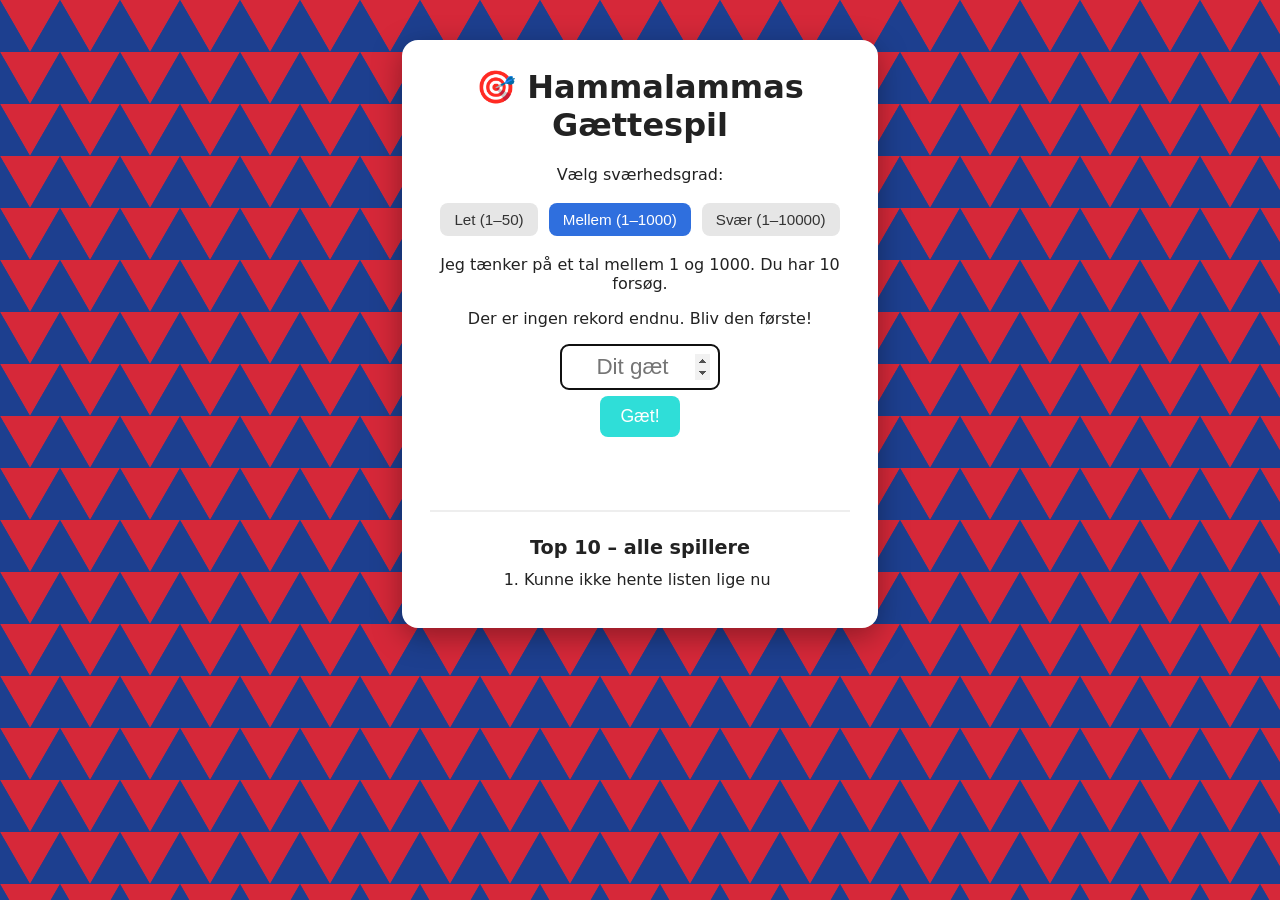
<file: index.html>
<!DOCTYPE html>
<html lang="da">
<head>
  <meta charset="UTF-8">
  <meta name="viewport" content="width=device-width, initial-scale=1">
  <title>Gættespil</title>

  <!-- ===================== CSS: hvordan siden SER UD ===================== -->
  <style>
    body {
      font-family: system-ui, sans-serif;
      color: #222;
      display: flex;
      justify-content: center;
      padding: 40px 16px;
      margin: 0;
      min-height: 100vh;
      box-sizing: border-box;

      /* Baggrund: et lille billede (SVG) med tre trekanter, som gentages over hele siden.
         Den røde peger nedad, og de to blå halvdele udfylder hullerne, så de skiftes. */
      background-color: #1d3f8f;
      background-image: url("data:image/svg+xml,%3Csvg xmlns='http://www.w3.org/2000/svg' width='60' height='52'%3E%3Cpolygon points='0,0 60,0 30,52' fill='%23d62839'/%3E%3Cpolygon points='0,0 30,52 0,52' fill='%231d3f8f'/%3E%3Cpolygon points='60,0 60,52 30,52' fill='%231d3f8f'/%3E%3C/svg%3E");
      background-size: 60px 52px;
    }

    .kort {
      background: white;
      max-width: 420px;
      width: 100%;
      height: fit-content;
      padding: 28px;
      border-radius: 16px;
      box-shadow: 0 8px 30px rgba(0, 0, 0, 0.35);
      text-align: center;
    }

    h1 { margin-top: 0; }

    input {
      font-size: 1.4rem;
      width: 140px;
      padding: 8px;
      text-align: center;
      border: 2px solid #ccc;
      border-radius: 8px;
    }

    button {
      font-size: 1.1rem;
      padding: 10px 20px;
      margin: 6px;
      border: none;
      border-radius: 8px;
      background: #2fded8;
      color: white;
      cursor: pointer;
    }

    button:hover { background: #1f57b8; }
    button:disabled { background: #aaa; cursor: default; }

    /* Knapperne til sværhedsgrad: grå, og blå når de er valgt */
    .niveau-knap {
      font-size: 0.95rem;
      padding: 8px 14px;
      margin: 3px;
      background: #e6e6e6;
      color: #333;
    }
    .niveau-knap:hover { background: #d4d4d4; }
    .niveau-knap.valgt { background: #2f6fde; color: white; }

    #besked {
      font-size: 1.2rem;
      font-weight: bold;
      min-height: 1.5em;
      margin: 18px 0;
    }

    .lav    { color: #d97a00; }
    .høj    { color: #c0392b; }
    .vundet { color: #1e8a3a; }

    #tidligere-gæt { color: #777; }

    /* ---- Fælles highscore-liste ---- */
    #gem-boks {
      background: #f3f7ff;
      border-radius: 12px;
      padding: 12px;
      margin: 12px 0;
    }
    #navn-felt { width: 180px; font-size: 1.1rem; }
    #top10-boks { border-top: 2px solid #eee; margin-top: 20px; padding-top: 8px; }
    #top10-boks h2 { font-size: 1.2rem; margin-bottom: 4px; }
    #top10 { text-align: left; max-width: 260px; margin: 8px auto; padding-left: 28px; }
    #top10 li { padding: 3px 0; }
    #top10 li span { float: right; color: #777; }

    /* Tommel op: stor, og "popper" frem med en lille animation */
    #tommel {
      font-size: 7rem;
      line-height: 1;
      animation: pop 0.6s ease-out;
    }

    @keyframes pop {
      0%   { transform: scale(0) rotate(-30deg); }
      70%  { transform: scale(1.25) rotate(10deg); }
      100% { transform: scale(1) rotate(0); }
    }
  </style>
</head>
<body>

  <!-- ===================== HTML: hvad der er PÅ siden ===================== -->
  <div class="kort">
    <h1>🎯 Hammalammas Gættespil</h1>

    <p>Vælg sværhedsgrad:</p>
    <div id="niveauer">
      <button class="niveau-knap" data-maks="50" data-forsøg="7">Let (1–50)</button>
      <button class="niveau-knap" data-maks="1000" data-forsøg="10">Mellem (1–1000)</button>
      <button class="niveau-knap" data-maks="10000" data-forsøg="14">Svær (1–10000)</button>
    </div>

    <p id="intro"></p>
    <p id="rekord-tekst"></p>

    <input id="gæt-felt" type="number" placeholder="Dit gæt">
    <br>
    <button id="gæt-knap">Gæt!</button>
    <button id="igen-knap" hidden>Spil igen</button>

    <div id="tommel" hidden>👍🏼</div>
    <p id="besked"></p>
    <p id="tidligere-gæt"></p>

    <!-- Vises kun, når man har vundet -->
    <div id="gem-boks" hidden>
      <p>Skriv dig på den fælles highscore-liste:</p>
      <input id="navn-felt" maxlength="20" placeholder="Dit navn">
      <button id="gem-knap">Gem</button>
    </div>

    <!-- Den fælles liste, som ALLE spillere kan se -->
    <div id="top10-boks">
      <h2>Top 10 – alle spillere</h2>
      <ol id="top10"></ol>
    </div>
  </div>

  <!-- ===================== JavaScript: hvad siden GØR ===================== -->
  <script>
    let MAKS_TAL = 1000;    // Det højeste tal, computeren kan vælge (ændres af sværhedsgraden)
    let MAKS_FORSØG = 10;   // Så mange gæt har spilleren (ændres af sværhedsgraden)

    // Find elementerne på siden, så vi kan ændre dem
    const gætFelt = document.getElementById("gæt-felt");
    const gætKnap = document.getElementById("gæt-knap");
    const igenKnap = document.getElementById("igen-knap");
    const besked = document.getElementById("besked");
    const tidligereGæt = document.getElementById("tidligere-gæt");
    const rekordTekst = document.getElementById("rekord-tekst");
    const tommel = document.getElementById("tommel");
    const niveauKnapper = document.querySelectorAll(".niveau-knap");

    let hemmeligtTal;
    let antalForsøg;
    let gætListe;

    // I Python gemte vi rekorden i rekord.txt.
    // En hjemmeside må ikke skrive filer, så her gemmer vi i browserens hukommelse (localStorage).
    // Hver sværhedsgrad har sin egen rekord, fx "rekord-100".
    // try/catch: hvis browseren har slået hukommelsen fra, virker spillet stadig (bare uden rekord).
    function hentRekord() {
      try {
        const indhold = localStorage.getItem("rekord-" + MAKS_TAL);
        return indhold === null ? null : Number(indhold);
      } catch {
        return null;
      }
    }

    function gemRekord(forsøg) {
      try {
        localStorage.setItem("rekord-" + MAKS_TAL, forsøg);
      } catch {}
    }

    function visRekord() {
      const rekord = hentRekord();
      if (rekord === null) {
        rekordTekst.textContent = "Der er ingen rekord endnu. Bliv den første!";
      } else {
        rekordTekst.textContent = `🏆 Rekord: ${rekord} forsøg`;
      }
    }

    // Kører, når spilleren klikker på en sværhedsgrad
    function vælgNiveau(knap) {
      MAKS_TAL = Number(knap.dataset.maks);
      MAKS_FORSØG = Number(knap.dataset.forsøg);

      // Husk valget til næste gang (i browserens notesbog)
      try { localStorage.setItem("sidste-niveau", MAKS_TAL); } catch {}

      // Gør den valgte knap blå og de andre grå
      niveauKnapper.forEach((k) => k.classList.remove("valgt"));
      knap.classList.add("valgt");

      nytSpil();
    }

    function nytSpil() {
      // Math.random() er JavaScripts version af random.randint()
      hemmeligtTal = Math.floor(Math.random() * MAKS_TAL) + 1;
      antalForsøg = 0;
      gætListe = [];

      document.getElementById("intro").textContent =
        `Jeg tænker på et tal mellem 1 og ${MAKS_TAL}. Du har ${MAKS_FORSØG} forsøg.`;
      besked.textContent = "";
      besked.className = "";
      tidligereGæt.textContent = "";
      tommel.hidden = true;
      gætFelt.value = "";
      gætFelt.disabled = false;
      gætKnap.disabled = false;
      igenKnap.hidden = true;
      gemBoks.hidden = true;
      gætFelt.focus();
      visRekord();
      hentTop10();
    }

    function slutSpil() {
      gætFelt.disabled = true;
      gætKnap.disabled = true;
      igenKnap.hidden = false;
      igenKnap.focus();
    }

    // Denne funktion kører hver gang spilleren gætter.
    // I Python var det inde i en while-løkke; på en hjemmeside venter vi i stedet på et klik.
    function gæt() {
      const gæt = Number(gætFelt.value);

      // Tjek at der faktisk er skrevet et helt tal
      if (!Number.isInteger(gæt) || gæt < 1 || gætFelt.value === "") {
        besked.textContent = "Skriv venligst et helt tal.";
        besked.className = "";
        return;
      }

      antalForsøg += 1;
      const tilbage = MAKS_FORSØG - antalForsøg;
      gætListe.push(gæt);
      tidligereGæt.textContent = "Dine gæt: " + gætListe.join(", ");
      gætFelt.value = "";
      gætFelt.focus();

      if (gæt === hemmeligtTal) {
        besked.textContent = `Rigtigt! Tallet var ${hemmeligtTal}. Du brugte ${antalForsøg} forsøg.`;
        besked.className = "vundet";
        tommel.hidden = false;   // Vis tommel op

        // Ny rekord, hvis man vandt med færre forsøg end før
        const rekord = hentRekord();
        if (rekord === null || antalForsøg < rekord) {
          gemRekord(antalForsøg);
          besked.textContent += " 🎉 NY REKORD!";
          visRekord();
        }
        slutSpil();
        // Vis boksen, hvor man kan skrive sig på den fælles liste
        gemBoks.hidden = false;
        gemKnap.disabled = false;
        navnFelt.focus();
      } else if (tilbage === 0) {
        besked.textContent = `Du tabte! Tallet var ${hemmeligtTal}.`;
        besked.className = "høj";
        slutSpil();
      } else if (gæt < hemmeligtTal) {
        besked.textContent = `For lavt! (${tilbage} forsøg tilbage)`;
        besked.className = "lav";
      } else {
        besked.textContent = `For højt! (${tilbage} forsøg tilbage)`;
        besked.className = "høj";
      }
    }

    // Sæt knapperne til at kalde vores funktioner
    gætKnap.addEventListener("click", gæt);
    igenKnap.addEventListener("click", nytSpil);
    niveauKnapper.forEach((knap) => {
      knap.addEventListener("click", () => vælgNiveau(knap));
    });

    // Lad Enter-tasten virke som et klik på "Gæt!"
    gætFelt.addEventListener("keydown", (e) => {
      if (e.key === "Enter") gæt();
    });

    // =====================================================================
    // DATABASEN: den fælles highscore-liste (Supabase)
    // Det er bare en API – ligesom vejr-appen. Vi HENTER listen og SENDER resultater.
    // =====================================================================
    const DATABASE = "https://gpemdxvwswvmqcpqwgha.supabase.co/rest/v1/highscore";
    const NØGLE = "sb_publishable_vUSTRInfp7i4qqghwwHR2Q_UsGT6zrC";   // offentlig nøgle – må gerne stå her

    const gemBoks = document.getElementById("gem-boks");
    const navnFelt = document.getElementById("navn-felt");
    const gemKnap = document.getElementById("gem-knap");
    const top10 = document.getElementById("top10");

    // HENT: de 10 bedste på den valgte sværhedsgrad (færrest gæt først)
    function hentTop10() {
      const adresse = DATABASE
        + "?select=navn,gaet"
        + "&niveau=eq." + MAKS_TAL          // kun den valgte sværhedsgrad
        + "&order=gaet.asc,oprettet.asc"    // færrest gæt først – ved lige stilling vinder den første
        + "&limit=10";                      // kun 10

      fetch(adresse, { headers: { apikey: NØGLE } })
        .then(svar => svar.json())
        .then(liste => {
          top10.innerHTML = "";
          if (liste.length === 0) {
            top10.innerHTML = "<li>Ingen endnu – bliv den første!</li>";
            return;
          }
          liste.forEach(række => {
            const linje = document.createElement("li");
            linje.textContent = række.navn;          // textContent = sikkert, selv hvis nogen skriver kode som navn
            const gæt = document.createElement("span");
            gæt.textContent = række.gaet + " gæt";
            linje.appendChild(gæt);
            top10.appendChild(linje);
          });
        })
        .catch(() => { top10.innerHTML = "<li>Kunne ikke hente listen lige nu</li>"; });
    }

    // SEND: gem et nyt resultat i databasen
    function gemResultat() {
      const navn = navnFelt.value.trim();
      if (navn === "") { navnFelt.focus(); return; }

      gemKnap.disabled = true;   // så man ikke kan trykke to gange
      fetch(DATABASE, {
        method: "POST",                     // POST = "her er noget nyt, gem det"
        headers: {
          apikey: NØGLE,
          "Content-Type": "application/json",
          Prefer: "return=minimal"
        },
        body: JSON.stringify({ navn: navn, gaet: antalForsøg, niveau: MAKS_TAL })
      })
        .then(svar => {
          if (!svar.ok) throw new Error("Databasen sagde nej");
          gemBoks.hidden = true;
          besked.textContent += " Du er gemt på listen!";
          hentTop10();
        })
        .catch(() => {
          gemKnap.disabled = false;
          alert("Det lykkedes ikke at gemme. Prøv igen.");
        });
    }

    gemKnap.addEventListener("click", gemResultat);
    navnFelt.addEventListener("keydown", (e) => {
      if (e.key === "Enter") gemResultat();
    });

    // ---- Her starter programmet ----
    // Start på den sværhedsgrad, man sidst valgte (eller "Mellem" første gang)
    let sidsteNiveau = null;
    try { sidsteNiveau = localStorage.getItem("sidste-niveau"); } catch {}
    const startKnap = [...niveauKnapper].find(k => k.dataset.maks === sidsteNiveau) || niveauKnapper[1];
    vælgNiveau(startKnap);
  </script>
</body>
</html>
</file>
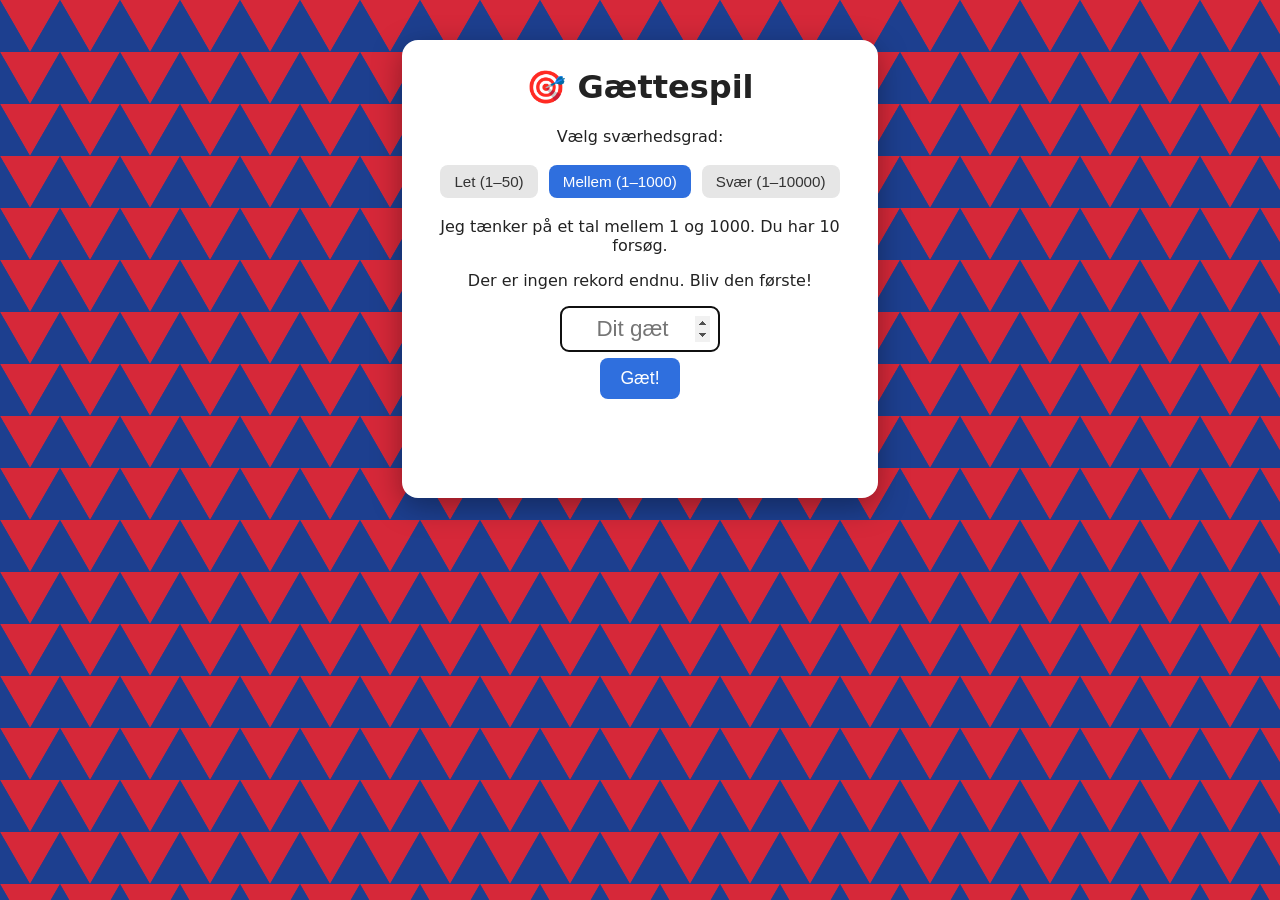
<file: hjemmeside/index.html>
<!DOCTYPE html>
<html lang="da">
<head>
  <meta charset="UTF-8">
  <meta name="viewport" content="width=device-width, initial-scale=1">
  <title>Gættespil</title>

  <!-- ===================== CSS: hvordan siden SER UD ===================== -->
  <style>
    body {
      font-family: system-ui, sans-serif;
      color: #222;
      display: flex;
      justify-content: center;
      padding: 40px 16px;
      margin: 0;
      min-height: 100vh;
      box-sizing: border-box;

      /* Baggrund: et lille billede (SVG) med tre trekanter, som gentages over hele siden.
         Den røde peger nedad, og de to blå halvdele udfylder hullerne, så de skiftes. */
      background-color: #1d3f8f;
      background-image: url("data:image/svg+xml,%3Csvg xmlns='http://www.w3.org/2000/svg' width='60' height='52'%3E%3Cpolygon points='0,0 60,0 30,52' fill='%23d62839'/%3E%3Cpolygon points='0,0 30,52 0,52' fill='%231d3f8f'/%3E%3Cpolygon points='60,0 60,52 30,52' fill='%231d3f8f'/%3E%3C/svg%3E");
      background-size: 60px 52px;
    }

    .kort {
      background: white;
      max-width: 420px;
      width: 100%;
      height: fit-content;
      padding: 28px;
      border-radius: 16px;
      box-shadow: 0 8px 30px rgba(0, 0, 0, 0.35);
      text-align: center;
    }

    h1 { margin-top: 0; }

    input {
      font-size: 1.4rem;
      width: 140px;
      padding: 8px;
      text-align: center;
      border: 2px solid #ccc;
      border-radius: 8px;
    }

    button {
      font-size: 1.1rem;
      padding: 10px 20px;
      margin: 6px;
      border: none;
      border-radius: 8px;
      background: #2f6fde;
      color: white;
      cursor: pointer;
    }

    button:hover { background: #1f57b8; }
    button:disabled { background: #aaa; cursor: default; }

    /* Knapperne til sværhedsgrad: grå, og blå når de er valgt */
    .niveau-knap {
      font-size: 0.95rem;
      padding: 8px 14px;
      margin: 3px;
      background: #e6e6e6;
      color: #333;
    }
    .niveau-knap:hover { background: #d4d4d4; }
    .niveau-knap.valgt { background: #2f6fde; color: white; }

    #besked {
      font-size: 1.2rem;
      font-weight: bold;
      min-height: 1.5em;
      margin: 18px 0;
    }

    .lav    { color: #d97a00; }
    .høj    { color: #c0392b; }
    .vundet { color: #1e8a3a; }

    #tidligere-gæt { color: #777; }

    /* Tommel op: stor, og "popper" frem med en lille animation */
    #tommel {
      font-size: 7rem;
      line-height: 1;
      animation: pop 0.6s ease-out;
    }

    @keyframes pop {
      0%   { transform: scale(0) rotate(-30deg); }
      70%  { transform: scale(1.25) rotate(10deg); }
      100% { transform: scale(1) rotate(0); }
    }
  </style>
</head>
<body>

  <!-- ===================== HTML: hvad der er PÅ siden ===================== -->
  <div class="kort">
    <h1>🎯 Gættespil</h1>

    <p>Vælg sværhedsgrad:</p>
    <div id="niveauer">
      <button class="niveau-knap" data-maks="50" data-forsøg="7">Let (1–50)</button>
      <button class="niveau-knap" data-maks="1000" data-forsøg="10">Mellem (1–1000)</button>
      <button class="niveau-knap" data-maks="10000" data-forsøg="14">Svær (1–10000)</button>
    </div>

    <p id="intro"></p>
    <p id="rekord-tekst"></p>

    <input id="gæt-felt" type="number" placeholder="Dit gæt">
    <br>
    <button id="gæt-knap">Gæt!</button>
    <button id="igen-knap" hidden>Spil igen</button>

    <div id="tommel" hidden>👍🏼</div>
    <p id="besked"></p>
    <p id="tidligere-gæt"></p>
  </div>

  <!-- ===================== JavaScript: hvad siden GØR ===================== -->
  <script>
    let MAKS_TAL = 1000;    // Det højeste tal, computeren kan vælge (ændres af sværhedsgraden)
    let MAKS_FORSØG = 10;   // Så mange gæt har spilleren (ændres af sværhedsgraden)

    // Find elementerne på siden, så vi kan ændre dem
    const gætFelt = document.getElementById("gæt-felt");
    const gætKnap = document.getElementById("gæt-knap");
    const igenKnap = document.getElementById("igen-knap");
    const besked = document.getElementById("besked");
    const tidligereGæt = document.getElementById("tidligere-gæt");
    const rekordTekst = document.getElementById("rekord-tekst");
    const tommel = document.getElementById("tommel");
    const niveauKnapper = document.querySelectorAll(".niveau-knap");

    let hemmeligtTal;
    let antalForsøg;
    let gætListe;

    // I Python gemte vi rekorden i rekord.txt.
    // En hjemmeside må ikke skrive filer, så her gemmer vi i browserens hukommelse (localStorage).
    // Hver sværhedsgrad har sin egen rekord, fx "rekord-100".
    // try/catch: hvis browseren har slået hukommelsen fra, virker spillet stadig (bare uden rekord).
    function hentRekord() {
      try {
        const indhold = localStorage.getItem("rekord-" + MAKS_TAL);
        return indhold === null ? null : Number(indhold);
      } catch {
        return null;
      }
    }

    function gemRekord(forsøg) {
      try {
        localStorage.setItem("rekord-" + MAKS_TAL, forsøg);
      } catch {}
    }

    function visRekord() {
      const rekord = hentRekord();
      if (rekord === null) {
        rekordTekst.textContent = "Der er ingen rekord endnu. Bliv den første!";
      } else {
        rekordTekst.textContent = `🏆 Rekord: ${rekord} forsøg`;
      }
    }

    // Kører, når spilleren klikker på en sværhedsgrad
    function vælgNiveau(knap) {
      MAKS_TAL = Number(knap.dataset.maks);
      MAKS_FORSØG = Number(knap.dataset.forsøg);

      // Gør den valgte knap blå og de andre grå
      niveauKnapper.forEach((k) => k.classList.remove("valgt"));
      knap.classList.add("valgt");

      nytSpil();
    }

    function nytSpil() {
      // Math.random() er JavaScripts version af random.randint()
      hemmeligtTal = Math.floor(Math.random() * MAKS_TAL) + 1;
      antalForsøg = 0;
      gætListe = [];

      document.getElementById("intro").textContent =
        `Jeg tænker på et tal mellem 1 og ${MAKS_TAL}. Du har ${MAKS_FORSØG} forsøg.`;
      besked.textContent = "";
      besked.className = "";
      tidligereGæt.textContent = "";
      tommel.hidden = true;
      gætFelt.value = "";
      gætFelt.disabled = false;
      gætKnap.disabled = false;
      igenKnap.hidden = true;
      gætFelt.focus();
      visRekord();
    }

    function slutSpil() {
      gætFelt.disabled = true;
      gætKnap.disabled = true;
      igenKnap.hidden = false;
      igenKnap.focus();
    }

    // Denne funktion kører hver gang spilleren gætter.
    // I Python var det inde i en while-løkke; på en hjemmeside venter vi i stedet på et klik.
    function gæt() {
      const gæt = Number(gætFelt.value);

      // Tjek at der faktisk er skrevet et helt tal
      if (!Number.isInteger(gæt) || gæt < 1 || gætFelt.value === "") {
        besked.textContent = "Skriv venligst et helt tal.";
        besked.className = "";
        return;
      }

      antalForsøg += 1;
      const tilbage = MAKS_FORSØG - antalForsøg;
      gætListe.push(gæt);
      tidligereGæt.textContent = "Dine gæt: " + gætListe.join(", ");
      gætFelt.value = "";
      gætFelt.focus();

      if (gæt === hemmeligtTal) {
        besked.textContent = `Rigtigt! Tallet var ${hemmeligtTal}. Du brugte ${antalForsøg} forsøg.`;
        besked.className = "vundet";
        tommel.hidden = false;   // Vis tommel op

        // Ny rekord, hvis man vandt med færre forsøg end før
        const rekord = hentRekord();
        if (rekord === null || antalForsøg < rekord) {
          gemRekord(antalForsøg);
          besked.textContent += " 🎉 NY REKORD!";
          visRekord();
        }
        slutSpil();
      } else if (tilbage === 0) {
        besked.textContent = `Du tabte! Tallet var ${hemmeligtTal}.`;
        besked.className = "høj";
        slutSpil();
      } else if (gæt < hemmeligtTal) {
        besked.textContent = `For lavt! (${tilbage} forsøg tilbage)`;
        besked.className = "lav";
      } else {
        besked.textContent = `For højt! (${tilbage} forsøg tilbage)`;
        besked.className = "høj";
      }
    }

    // Sæt knapperne til at kalde vores funktioner
    gætKnap.addEventListener("click", gæt);
    igenKnap.addEventListener("click", nytSpil);
    niveauKnapper.forEach((knap) => {
      knap.addEventListener("click", () => vælgNiveau(knap));
    });

    // Lad Enter-tasten virke som et klik på "Gæt!"
    gætFelt.addEventListener("keydown", (e) => {
      if (e.key === "Enter") gæt();
    });

    // ---- Her starter programmet: med sværhedsgrad "Mellem" valgt ----
    vælgNiveau(niveauKnapper[1]);
  </script>
</body>
</html>
</file>
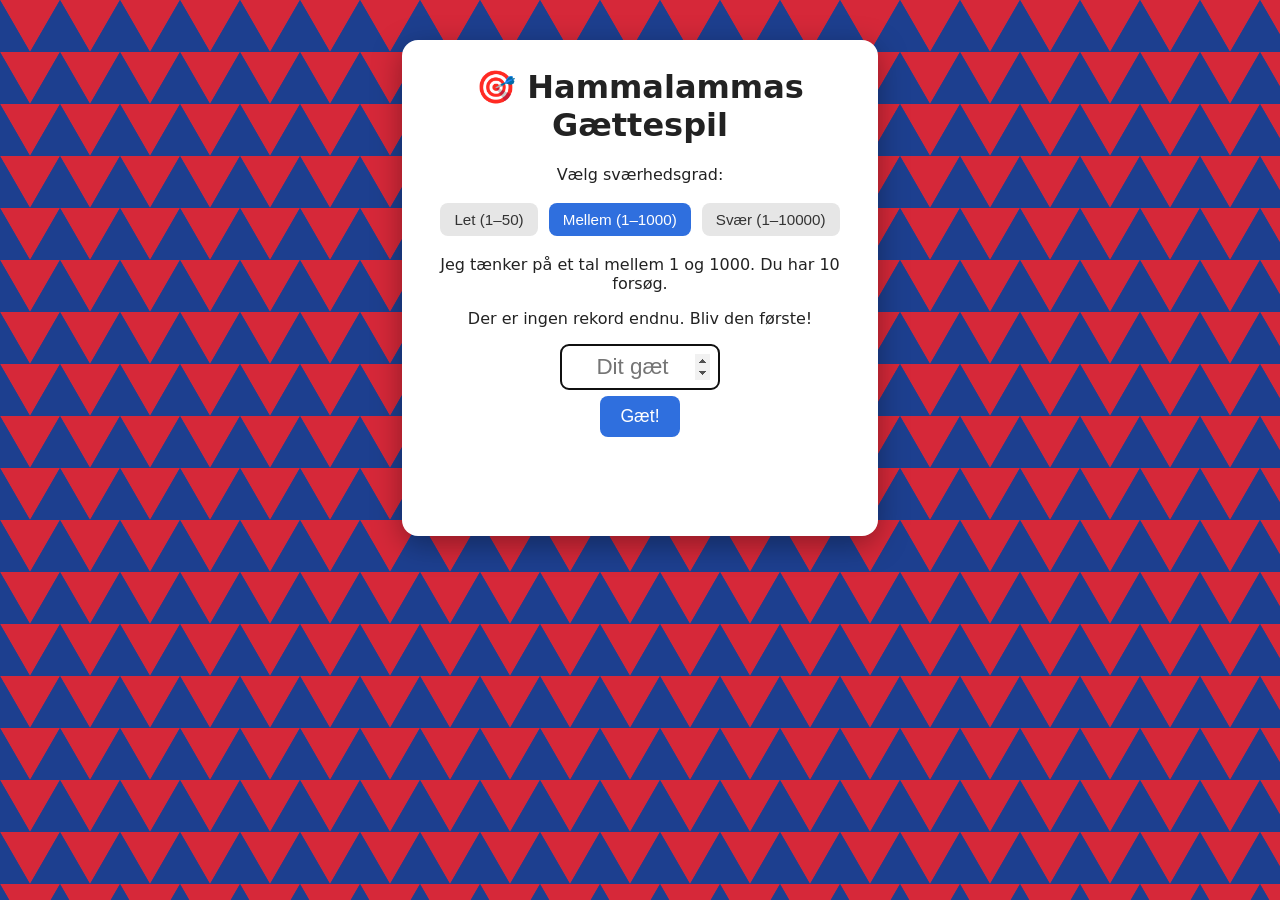
<file: gaettespil.html>
<!DOCTYPE html>
<html lang="da">
<head>
  <meta charset="UTF-8">
  <meta name="viewport" content="width=device-width, initial-scale=1">
  <title>Gættespil</title>

  <!-- ===================== CSS: hvordan siden SER UD ===================== -->
  <style>
    body {
      font-family: system-ui, sans-serif;
      color: #222;
      display: flex;
      justify-content: center;
      padding: 40px 16px;
      margin: 0;
      min-height: 100vh;
      box-sizing: border-box;

      /* Baggrund: et lille billede (SVG) med tre trekanter, som gentages over hele siden.
         Den røde peger nedad, og de to blå halvdele udfylder hullerne, så de skiftes. */
      background-color: #1d3f8f;
      background-image: url("data:image/svg+xml,%3Csvg xmlns='http://www.w3.org/2000/svg' width='60' height='52'%3E%3Cpolygon points='0,0 60,0 30,52' fill='%23d62839'/%3E%3Cpolygon points='0,0 30,52 0,52' fill='%231d3f8f'/%3E%3Cpolygon points='60,0 60,52 30,52' fill='%231d3f8f'/%3E%3C/svg%3E");
      background-size: 60px 52px;
    }

    .kort {
      background: white;
      max-width: 420px;
      width: 100%;
      height: fit-content;
      padding: 28px;
      border-radius: 16px;
      box-shadow: 0 8px 30px rgba(0, 0, 0, 0.35);
      text-align: center;
    }

    h1 { margin-top: 0; }

    input {
      font-size: 1.4rem;
      width: 140px;
      padding: 8px;
      text-align: center;
      border: 2px solid #ccc;
      border-radius: 8px;
    }

    button {
      font-size: 1.1rem;
      padding: 10px 20px;
      margin: 6px;
      border: none;
      border-radius: 8px;
      background: #2f6fde;
      color: white;
      cursor: pointer;
    }

    button:hover { background: #1f57b8; }
    button:disabled { background: #aaa; cursor: default; }

    /* Knapperne til sværhedsgrad: grå, og blå når de er valgt */
    .niveau-knap {
      font-size: 0.95rem;
      padding: 8px 14px;
      margin: 3px;
      background: #e6e6e6;
      color: #333;
    }
    .niveau-knap:hover { background: #d4d4d4; }
    .niveau-knap.valgt { background: #2f6fde; color: white; }

    #besked {
      font-size: 1.2rem;
      font-weight: bold;
      min-height: 1.5em;
      margin: 18px 0;
    }

    .lav    { color: #d97a00; }
    .høj    { color: #c0392b; }
    .vundet { color: #1e8a3a; }

    #tidligere-gæt { color: #777; }

    /* Tommel op: stor, og "popper" frem med en lille animation */
    #tommel {
      font-size: 7rem;
      line-height: 1;
      animation: pop 0.6s ease-out;
    }

    @keyframes pop {
      0%   { transform: scale(0) rotate(-30deg); }
      70%  { transform: scale(1.25) rotate(10deg); }
      100% { transform: scale(1) rotate(0); }
    }
  </style>
</head>
<body>

  <!-- ===================== HTML: hvad der er PÅ siden ===================== -->
  <div class="kort">
    <h1>🎯 Hammalammas Gættespil</h1>

    <p>Vælg sværhedsgrad:</p>
    <div id="niveauer">
      <button class="niveau-knap" data-maks="50" data-forsøg="7">Let (1–50)</button>
      <button class="niveau-knap" data-maks="1000" data-forsøg="10">Mellem (1–1000)</button>
      <button class="niveau-knap" data-maks="10000" data-forsøg="14">Svær (1–10000)</button>
    </div>

    <p id="intro"></p>
    <p id="rekord-tekst"></p>

    <input id="gæt-felt" type="number" placeholder="Dit gæt">
    <br>
    <button id="gæt-knap">Gæt!</button>
    <button id="igen-knap" hidden>Spil igen</button>

    <div id="tommel" hidden>👍🏼</div>
    <p id="besked"></p>
    <p id="tidligere-gæt"></p>
  </div>

  <!-- ===================== JavaScript: hvad siden GØR ===================== -->
  <script>
    let MAKS_TAL = 1000;    // Det højeste tal, computeren kan vælge (ændres af sværhedsgraden)
    let MAKS_FORSØG = 10;   // Så mange gæt har spilleren (ændres af sværhedsgraden)

    // Find elementerne på siden, så vi kan ændre dem
    const gætFelt = document.getElementById("gæt-felt");
    const gætKnap = document.getElementById("gæt-knap");
    const igenKnap = document.getElementById("igen-knap");
    const besked = document.getElementById("besked");
    const tidligereGæt = document.getElementById("tidligere-gæt");
    const rekordTekst = document.getElementById("rekord-tekst");
    const tommel = document.getElementById("tommel");
    const niveauKnapper = document.querySelectorAll(".niveau-knap");

    let hemmeligtTal;
    let antalForsøg;
    let gætListe;

    // I Python gemte vi rekorden i rekord.txt.
    // En hjemmeside må ikke skrive filer, så her gemmer vi i browserens hukommelse (localStorage).
    // Hver sværhedsgrad har sin egen rekord, fx "rekord-100".
    // try/catch: hvis browseren har slået hukommelsen fra, virker spillet stadig (bare uden rekord).
    function hentRekord() {
      try {
        const indhold = localStorage.getItem("rekord-" + MAKS_TAL);
        return indhold === null ? null : Number(indhold);
      } catch {
        return null;
      }
    }

    function gemRekord(forsøg) {
      try {
        localStorage.setItem("rekord-" + MAKS_TAL, forsøg);
      } catch {}
    }

    function visRekord() {
      const rekord = hentRekord();
      if (rekord === null) {
        rekordTekst.textContent = "Der er ingen rekord endnu. Bliv den første!";
      } else {
        rekordTekst.textContent = `🏆 Rekord: ${rekord} forsøg`;
      }
    }

    // Kører, når spilleren klikker på en sværhedsgrad
    function vælgNiveau(knap) {
      MAKS_TAL = Number(knap.dataset.maks);
      MAKS_FORSØG = Number(knap.dataset.forsøg);

      // Gør den valgte knap blå og de andre grå
      niveauKnapper.forEach((k) => k.classList.remove("valgt"));
      knap.classList.add("valgt");

      nytSpil();
    }

    function nytSpil() {
      // Math.random() er JavaScripts version af random.randint()
      hemmeligtTal = Math.floor(Math.random() * MAKS_TAL) + 1;
      antalForsøg = 0;
      gætListe = [];

      document.getElementById("intro").textContent =
        `Jeg tænker på et tal mellem 1 og ${MAKS_TAL}. Du har ${MAKS_FORSØG} forsøg.`;
      besked.textContent = "";
      besked.className = "";
      tidligereGæt.textContent = "";
      tommel.hidden = true;
      gætFelt.value = "";
      gætFelt.disabled = false;
      gætKnap.disabled = false;
      igenKnap.hidden = true;
      gætFelt.focus();
      visRekord();
    }

    function slutSpil() {
      gætFelt.disabled = true;
      gætKnap.disabled = true;
      igenKnap.hidden = false;
      igenKnap.focus();
    }

    // Denne funktion kører hver gang spilleren gætter.
    // I Python var det inde i en while-løkke; på en hjemmeside venter vi i stedet på et klik.
    function gæt() {
      const gæt = Number(gætFelt.value);

      // Tjek at der faktisk er skrevet et helt tal
      if (!Number.isInteger(gæt) || gæt < 1 || gætFelt.value === "") {
        besked.textContent = "Skriv venligst et helt tal.";
        besked.className = "";
        return;
      }

      antalForsøg += 1;
      const tilbage = MAKS_FORSØG - antalForsøg;
      gætListe.push(gæt);
      tidligereGæt.textContent = "Dine gæt: " + gætListe.join(", ");
      gætFelt.value = "";
      gætFelt.focus();

      if (gæt === hemmeligtTal) {
        besked.textContent = `Rigtigt! Tallet var ${hemmeligtTal}. Du brugte ${antalForsøg} forsøg.`;
        besked.className = "vundet";
        tommel.hidden = false;   // Vis tommel op

        // Ny rekord, hvis man vandt med færre forsøg end før
        const rekord = hentRekord();
        if (rekord === null || antalForsøg < rekord) {
          gemRekord(antalForsøg);
          besked.textContent += " 🎉 NY REKORD!";
          visRekord();
        }
        slutSpil();
      } else if (tilbage === 0) {
        besked.textContent = `Du tabte! Tallet var ${hemmeligtTal}.`;
        besked.className = "høj";
        slutSpil();
      } else if (gæt < hemmeligtTal) {
        besked.textContent = `For lavt! (${tilbage} forsøg tilbage)`;
        besked.className = "lav";
      } else {
        besked.textContent = `For højt! (${tilbage} forsøg tilbage)`;
        besked.className = "høj";
      }
    }

    // Sæt knapperne til at kalde vores funktioner
    gætKnap.addEventListener("click", gæt);
    igenKnap.addEventListener("click", nytSpil);
    niveauKnapper.forEach((knap) => {
      knap.addEventListener("click", () => vælgNiveau(knap));
    });

    // Lad Enter-tasten virke som et klik på "Gæt!"
    gætFelt.addEventListener("keydown", (e) => {
      if (e.key === "Enter") gæt();
    });

    // ---- Her starter programmet: med sværhedsgrad "Mellem" valgt ----
    vælgNiveau(niveauKnapper[1]);
  </script>
</body>
</html>
</file>
